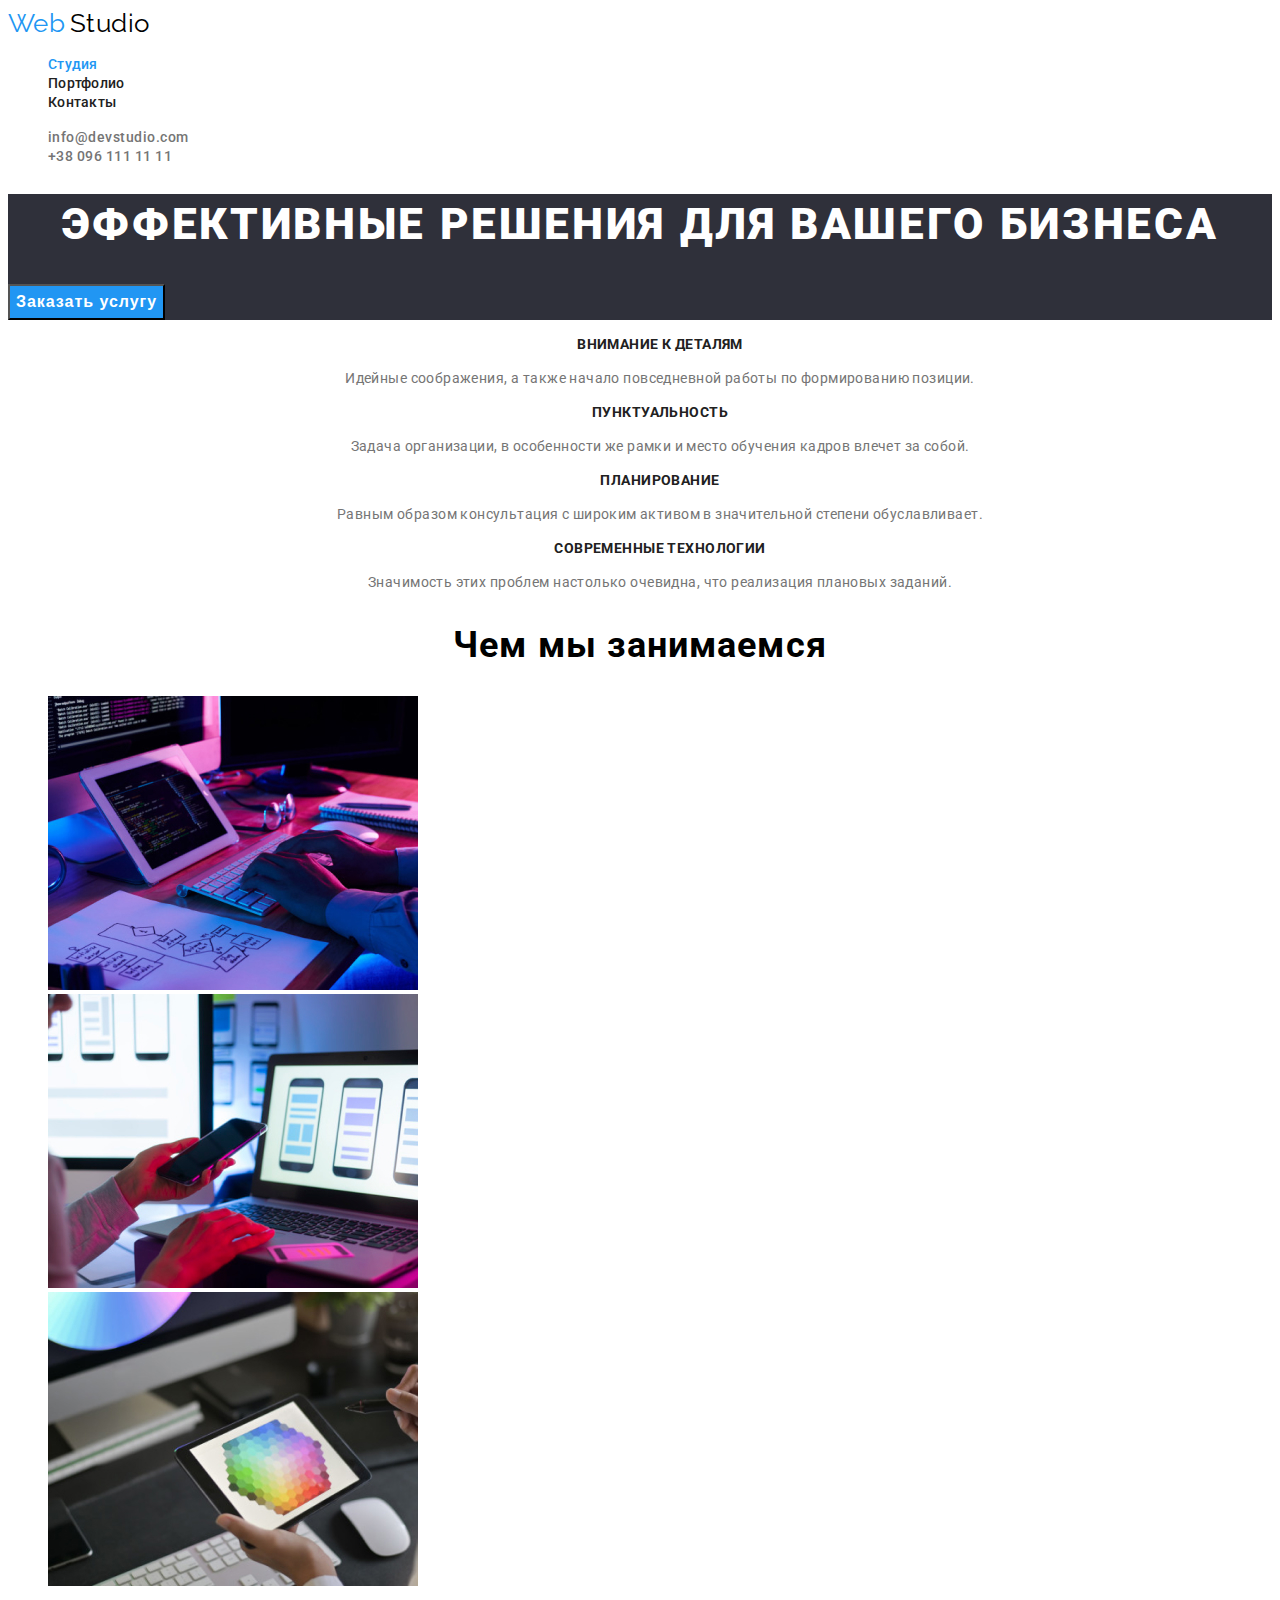
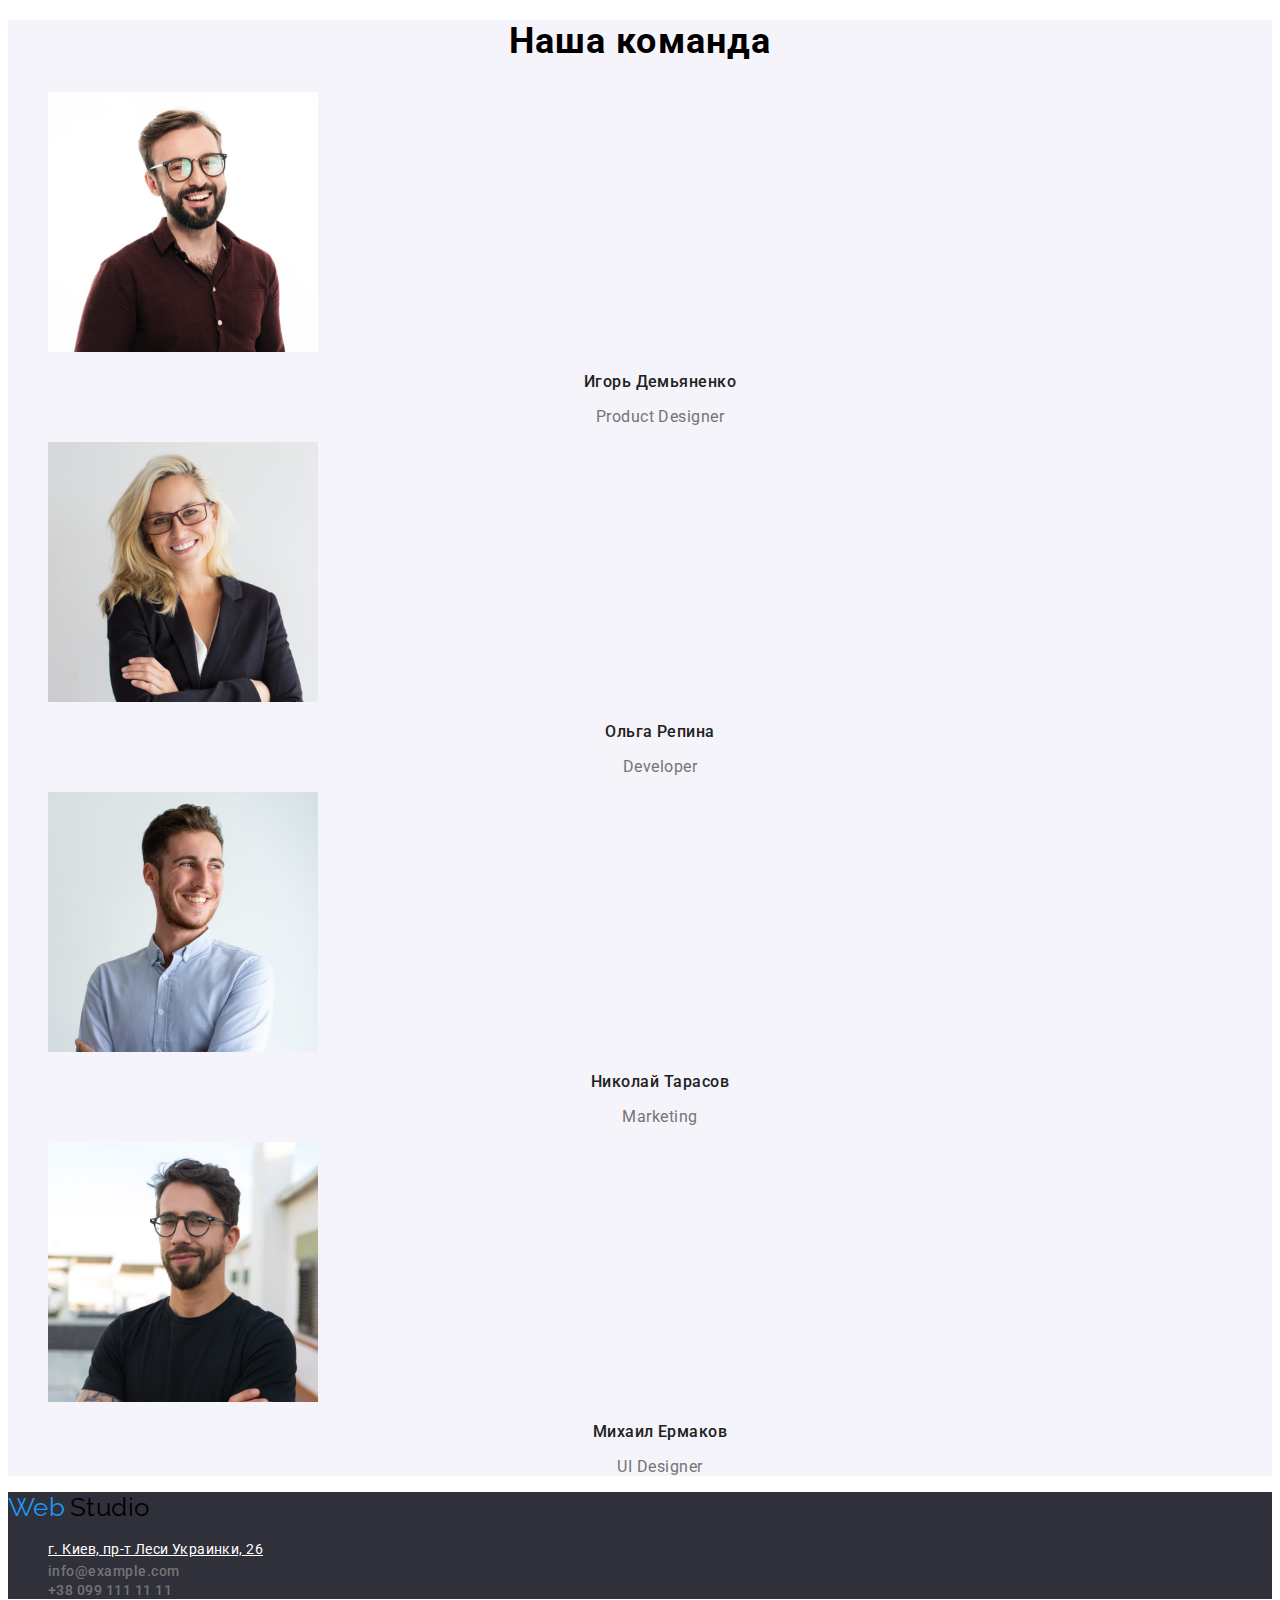
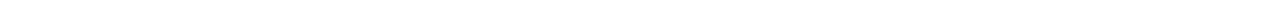
<file: index.html>
<!DOCTYPE html>
<html lang="ru">

<head>
    <meta charset="UTF-8">
    <meta http-equiv="X-UA-Compatible" content="IE=edge">
    <meta name="viewport" content="width=device-width, initial-scale=1.0">
    <title>Студия</title>
<link href="https://fonts.googleapis.com/css2?family=Raleway:wght@700&family=Roboto:wght@400;500;700;900&display=swap"
    rel="stylesheet">
<link rel="stylesheet" href="./css/styles.css" />
</head>

<body>
    <!--logo-->
    <header class="top line">
        <a href="index.html" class="logo">
            <span class="web">Web</span>
            <span class="studio">Studio</span></a>
        <nav class="nav">
            <ul class="nav-list list">
                <li class="nav-item">
                <a href="./index.html" class="nav-link link current">Студия</a>
                </li>
                <li class="nav-item">
                <a href="./portfolio.html" class="nav-link link">Портфолио</a>
                </li>
                <li class="nav-item">
                <a href="./Контакты" class="nav-link link">Контакты</a>
                </li>
            </ul>
        </nav>
        <ul class="contacts-list list">
            <li class="contacts-item">
            <a href="mailto:info@devstudio.com" class="contacts-link link">info@devstudio.com</a>
            </li>
            <li class="contacts-item">
            <a href="tel:+380961111111" class="contacts-link link">+38 096 111 11 11</a>
            </li>
        </ul>
        </header>
    <main>
        <!--hero-->
        <section class="hero">
            <h1 class="hero-title">Эффективные решения для вашего бизнеса</h1>
            <button type="button" class="hero-btn">Заказать услугу</button>
        </section>
        <!--Feature 1-->
        <section class="section">
            <ul>
                <li >
                    <h3 class="features-title">Внимание к деталям</h3>
                    <p class="features-text">Идейные соображения, а также
                        начало повседневной работы по
                        формированию позиции.</p>
                </li>
                <!--Feature 2-->
                <li>
                    <h3 class="features-title">Пунктуальность</h3>
                    <p class="features-text">Задача организации, в особенности
                        же рамки и место обучения кадров
                        влечет за собой.</p>
                </li>
                <!--Feature 3-->
                <li>
                    <h3 class="features-title">Планирование</h3>
                    <p class="features-text">Равным образом консультация
                        с широким активом в значительной
                        степени обуславливает.</p>
                </li>
                <!--Feature 4-->
                <li>
                    <h3 class="features-title">Современные технологии</h3>
                    <p class="features-text">Значимость этих проблем настолько очевидна,
                        что реализация плановых заданий.</p>
                </li>
            </ul>
        </section>
        <!--Projects-->
        <section class="section">
            <h2 class="title">Чем мы занимаемся</h2>
            <ul>
                <!--box1-->
                <li class="box"><img src="img/img(2).jpg" height="294" width="370" alt="photo"></li>
                <!--box2-->
                <li class="box"><img src="img/img.jpg" height="294" width="370" alt="photo1"></li>
                <!--box3-->
                <li class="box"><img src="img/img(1).jpg" height="294" width="370" alt="photo2"></li>
            </ul>
        </section>
        <!--Team-->
        <section class="command">
            <h2 class="title">Наша команда</h2>
            <ul>
                <!--Team card1-->
                <li class="card"><img src="img/img(3).jpg" height="260" width="270" alt="photo3">
                    <h3>Игорь Демьяненко</h3>
                    <p>Product Designer</p>
                </li>
                <!--Team card2-->
                <li class="card"><img src="img/img(4).jpg" height="260" width="270" alt="photo4">
                    <h3>Ольга Репина</h3>
                    <p>Developer</p>
                </li>
                <!--Team card3-->
                <li class="card"><img src="img/img(5).jpg" height="260" width="270" alt="photo5">
                    <h3>Николай Тарасов</h3>
                    <p>Marketing</p>
                </li>
                <!--Team card4-->
                <li class="card"><img src="img/img(6).jpg" height="260" width="270" alt="photo6">
                    <h3>Михаил Ермаков</h3>
                    <p>UI Designer</p>
                </li>
            </ul>
        </section>
    </main>
    <footer class="footer">
        <a href="index.html" class="logo">
            <span class="web">Web</span>
            <span class="studio">Studio</span></a>
        <address class="contakts-address">
            <ul class="list">
                <li>
                    <a href="/" class="address-link link">г. Киев, пр-т Леси Украинки, 26</a>
                </li>
                <li>
                    <a href="mailto:info@example.com" class="contacts-link link">info@example.com</a>
                </li>
                <li>
                    <a href="tel:+380991111111" class="contacts-link link">+38 099 111 11 11</a>
                </li>
            </ul>
        </address>
        </footer>
        </body>
</file>
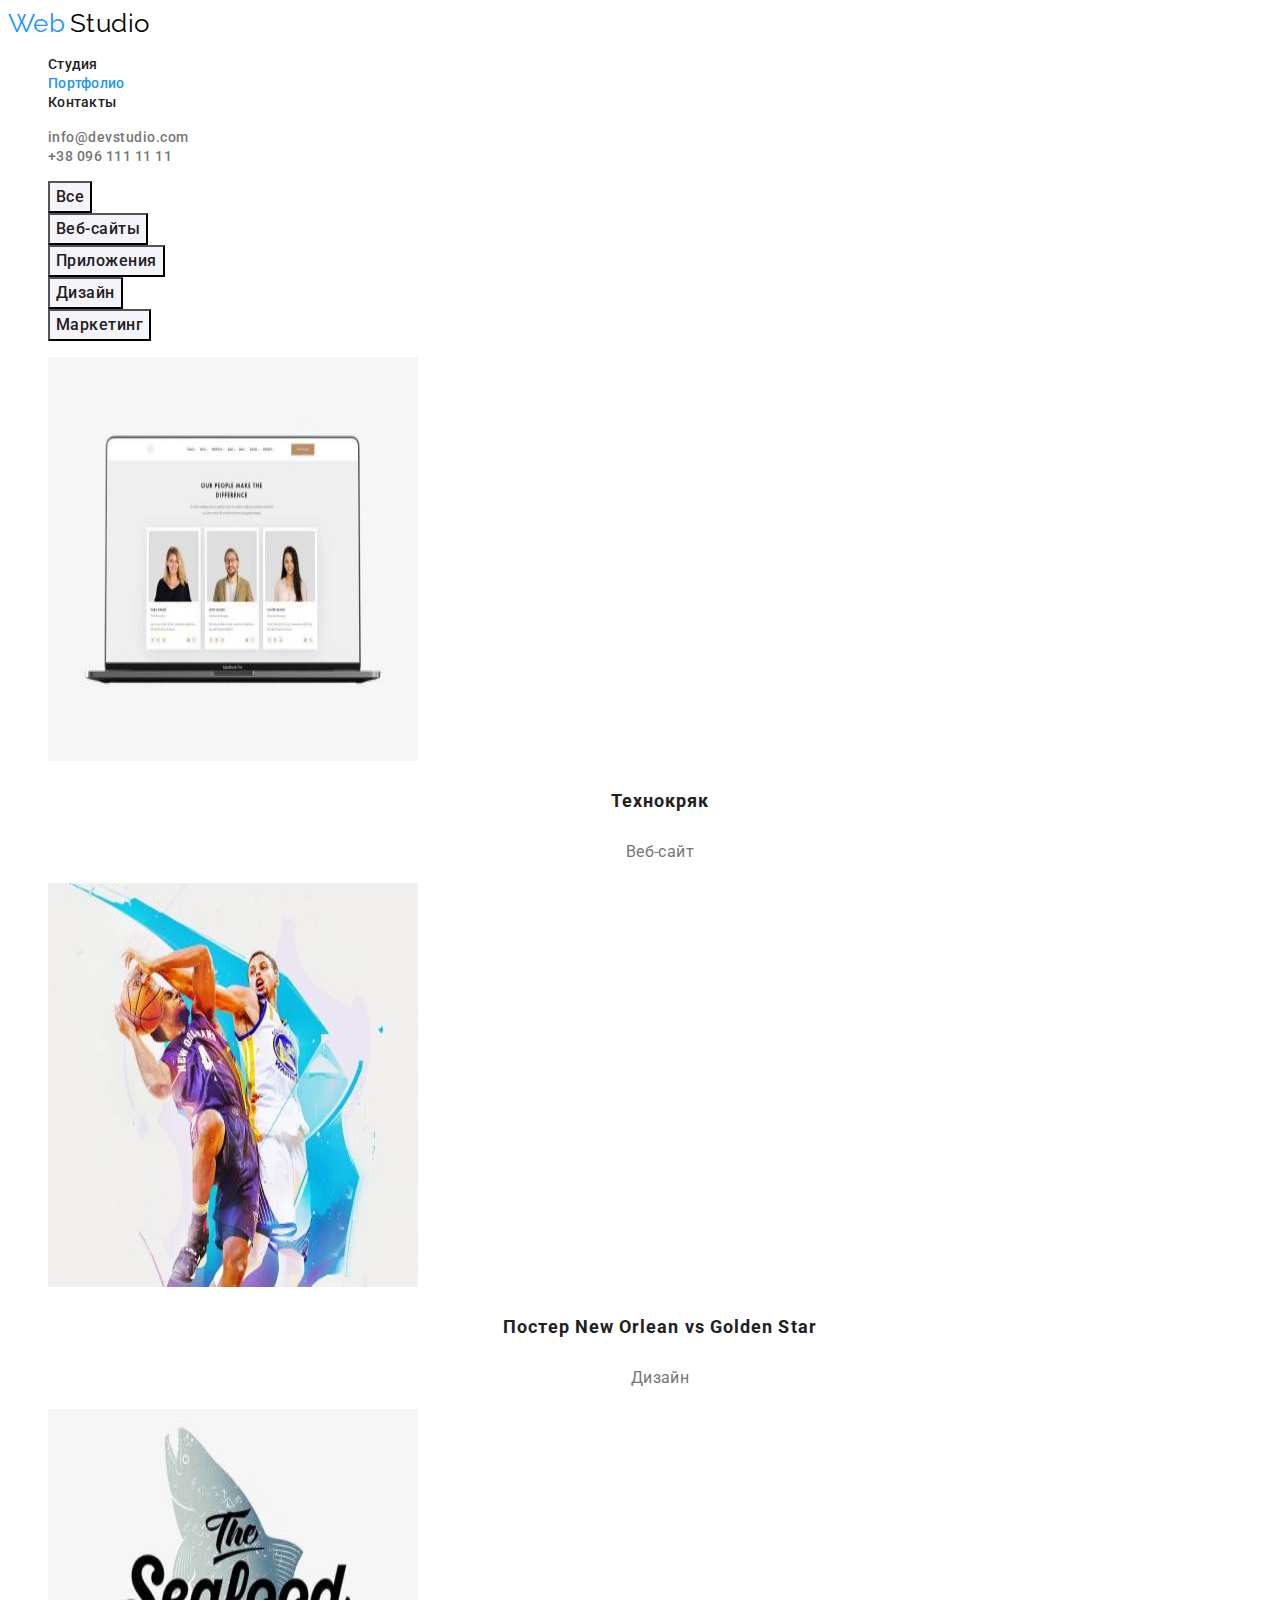
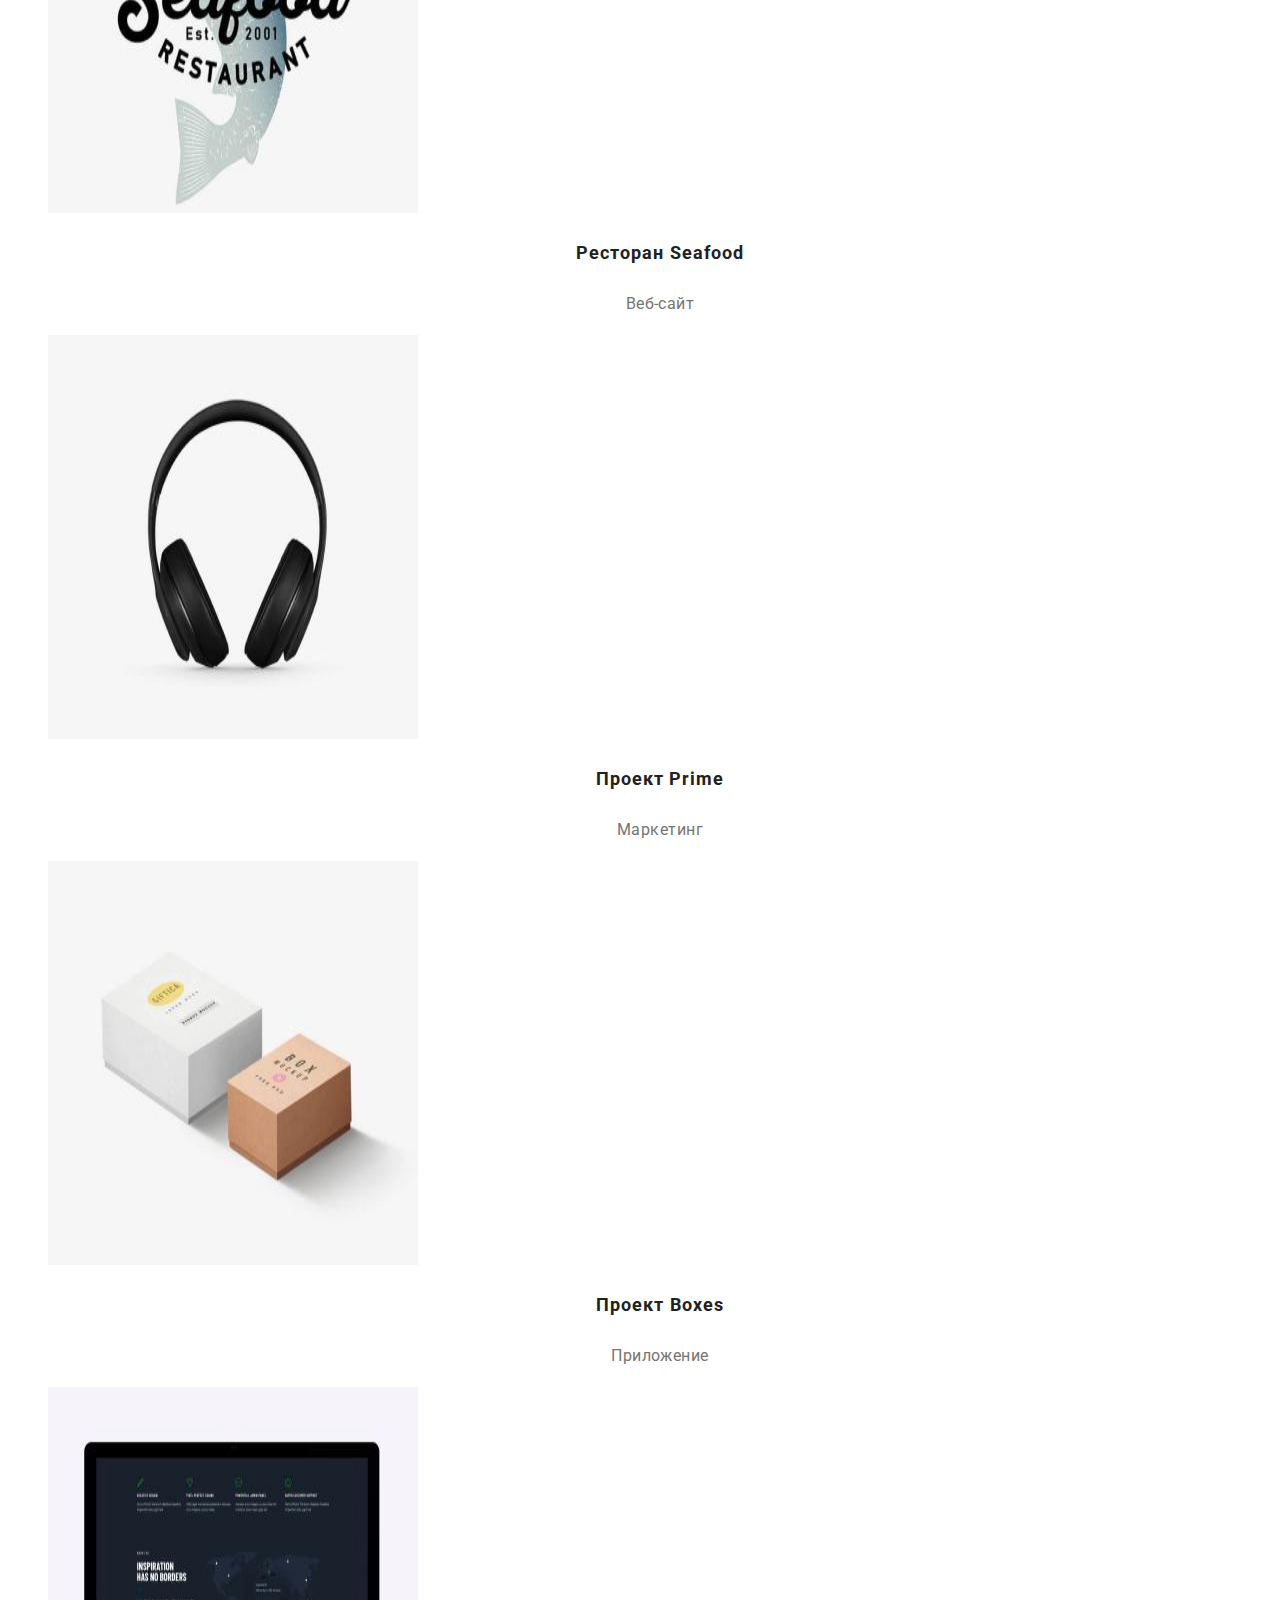
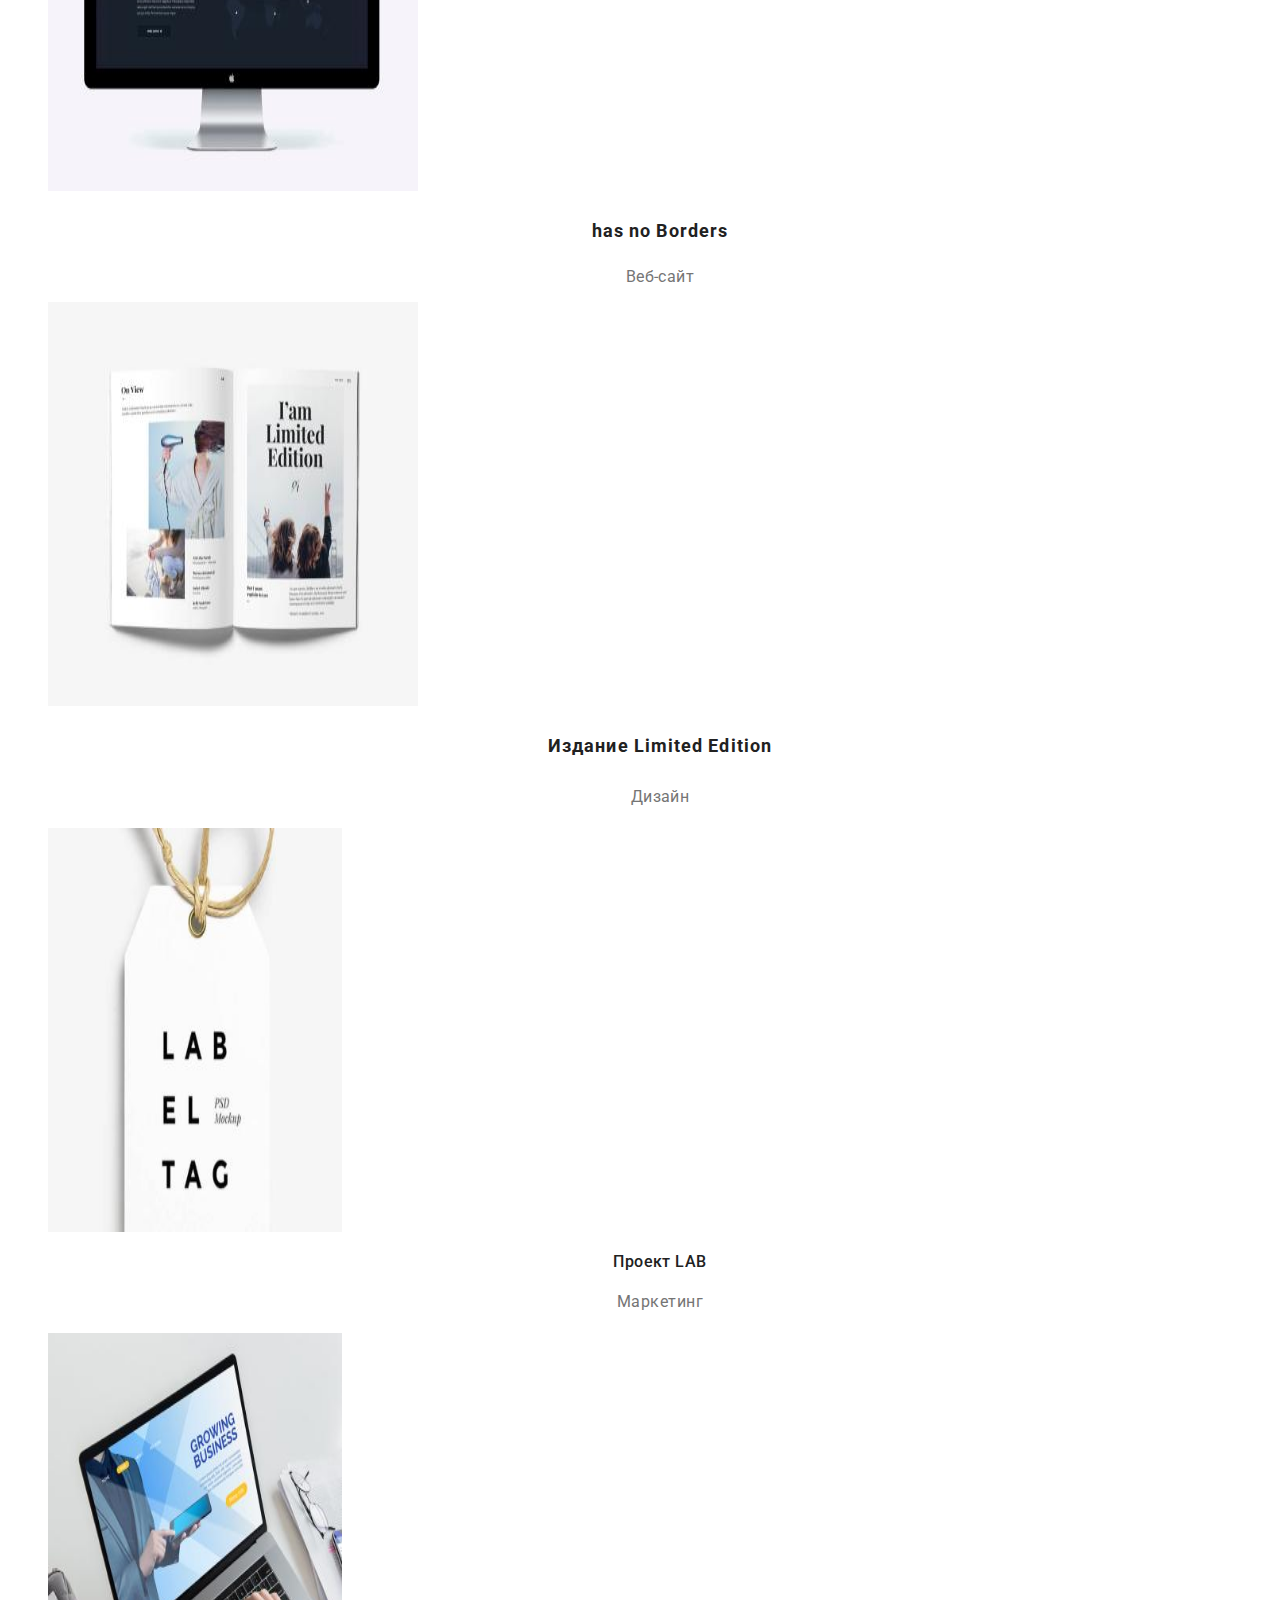
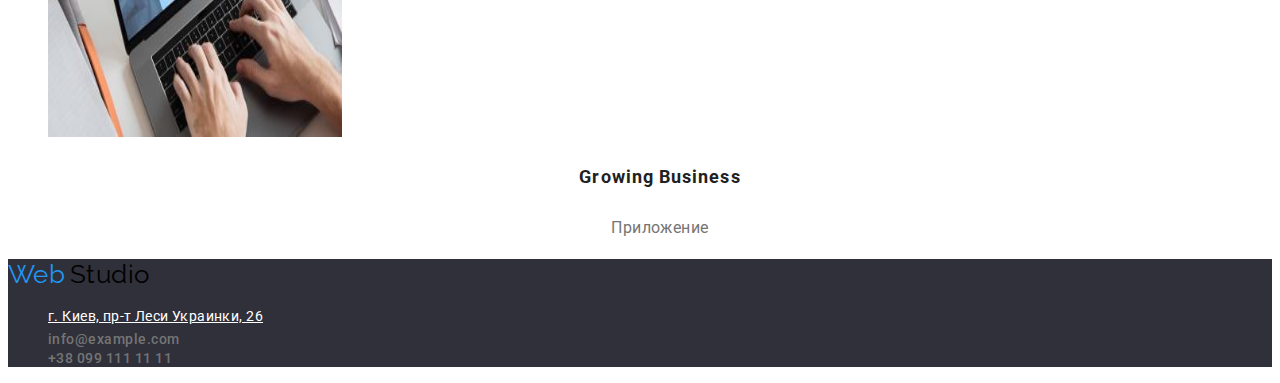
<file: portfolio.html>
<!DOCTYPE html>
<html lang="ru">

<head>
    <meta charset="UTF-8">
    <meta http-equiv="X-UA-Compatible" content="IE=edge">
    <meta name="viewport" content="width=device-width, initial-scale=1.0">
    <title>Портфолио</title>
    <link href="https://fonts.googleapis.com/css2?family=Raleway:wght@700&family=Roboto:wght@400;500;700;900&display=swap"
    rel="stylesheet"/>
    <link rel="stylesheet" href="./css/styles.css"/>
</head>

<body>
    <!--logo-->
    <header class="top line">
        <a href="index.html" class="logo">
            <span class="web">Web</span>
            <span class="studio">Studio</span></a>
    <nav class="nav">
        <ul class="nav-list list">
                <li class="nav-item">
                    <a href="./index.html" class="nav-link link ">Студия</a>
                </li>
                <li class="nav-item" >
                    <a href="./portfolio.html" class="nav-link link current">Портфолио</a>
                </li>
                <li class="nav-item">
                    <a href="./Контакты" class="nav-link link">Контакты</a>
                </li>
            </ul>
        </nav>
        <ul class="contacts-list list">
            <li class="contacts-item">
                <a href="mailto:info@devstudio.com" class="contacts-link link">info@devstudio.com</a>
            </li>
            <li class="contacts-item">
                <a href="tel:+380961111111" class="contacts-link link">+38 096 111 11 11</a>
            </li>
        </ul>
    </header>
    <main>
        <!--filter-->
        <ul class="filter-list list">
            <li>
                <button type="button" class="filter-btn">Все</button>
            </li>
            <li>
                <button type="button" class="filter-btn">Веб-сайты</button>
            </li>
            <li>
                <button type="button" class="filter-btn">Приложения</button>
            </li>
            <li>
                <button type="button" class="filter-btn">Дизайн</button>
            </li>
            <li>
                <button type="button" class="filter-btn">Маркетинг</button>
            </li>
        </ul>
            <!--Project-->
            <ul class="portfolio-list list">
                <li class="portfolio-item">
                    <img src="img/img-portfolio/Tehno.jpg" height="404" width="370" alt="Ноутбук">
                    <h3 class="portfolio-title">Технокряк</h3>
                    <p class="portfolio-text">Веб-сайт</p>
                </li>
                <li class="portfolio-item">
                    <img src="img/img-portfolio/Poster.jpg" height="404" width="370" alt="Баскетбол">
                    <h3 class="portfolio-title">Постер<span lang="en"> New Orlean vs Golden Star</span></h3>
                    <p class="portfolio-text">Дизайн</p>
                </li>
                <li class="portfolio-item">
                    <img src="img/img-portfolio/Seafood.jpg" height="404" width="370" alt="Ресторан">
                    <h3 class="portfolio-title">Ресторан<span lang="en"> Seafood</span></h3>
                    <p class="portfolio-text">Веб-сайт</p>
                </li>
                <li class="portfolio-item">
                    <img src="img/img-portfolio/Prime.jpg" height="404" width="370" alt="Наушники">
                    <h3 class="portfolio-title">Проект<span lang="en"> Prime</span></h3>
                    <p class="portfolio-text" >Маркетинг</p>
                </li>
                <li class="portfolio-item" >
                    <img src="img/img-portfolio/Boxes.jpg" height="404" width="370" alt="Коробки">
                    <h3 class="portfolio-title">Проект<span lang="en"> Boxes</span></h3>
                    <p class="portfolio-text" >Приложение</p>
                </li>
                <li class="portfolio-item">
                    <img src="img/img-portfolio/Borders.jpg" height="404" width="370" alt="Монитор">
                    <h3 class="portfolio-title"><span lang="en">has no Borders</span></h3>
                    <p>Веб-сайт</p>
                </li>
                <li class="portfolio-item">
                    <img src="img/img-portfolio/Limited.jpg" height="404" width="370" alt="Открытая книга">
                    <h3 class="portfolio-title" >Издание<span lang="en"> Limited Edition</span></h3>
                    <p class="portfolio-text">Дизайн</p>
                </li>
                <li class="portfolio-item">
                    <img src="img/img-portfolio/Marketing.jpg" height="404" width="294" alt="Эмблема">
                    <h3>Проект<span lang="en"> LAB</span></h3>
                    <p class="portfolio-text">Маркетинг</p>
                </li>
                <li class="portfolio-item">
                    <img src="img/img-portfolio/Business.jpg" height="404" width="294" alt="Работа с компютером">
                    <h3 class="portfolio-title" ><span lang="en"> Growing Business</span></h3>
                    <p class="portfolio-text">Приложение</p>
                </li>
            </ul>
    </main>
    <footer class="footer">
        <a href="index.html" class="logo">
            <span class="web">Web</span>
            <span class="studio">Studio</span></a>
        <address class="contakts-address">
            <ul class="list">
                <li>
                    <a href="/" class="address-link link">г. Киев, пр-т Леси Украинки, 26</a>
                </li>
                <li>
                    <a href="mailto:info@example.com" class="contacts-link link">info@example.com</a>
                </li>
                <li>
                    <a href="tel:+380991111111" class="contacts-link link">+38 099 111 11 11</a>
                </li>
            </ul>
        </address>
    </footer>
    </body>
</file>
<file: css/styles.css>
:root{
    --header-color: #ffffff;
    --primery-text-color: #212121;
    --second-text-color: #757575;
    --primery-title-color: #ffffff;
    --accent-color: #2196F3;
    --second-accent-color: #188CE8;
    --background-color: #2F303A;
}

/* body-style */
body {
background-color: #FFFFFF;
font-family: 'Roboto', sans-serif,'Raleway';
letter-spacing: 0.03em;
}
.top line{
background-color: #FFFFFF; 
border-radius: 0px;
}
.logo {
text-decoration: none;
}
.web{ color: #2196F3;
font-family: 'Raleway', normal;
font-size: 26px;
}
.studio {color: #000;
font-family: 'Raleway', normal;
font-size: 26px;
}
ul{
list-style: none;
}

/* Site nav */
.nav-link{
font-weight: 500;
font-size: 14px;
line-height: 1.14x;
letter-spacing: 0.02em;
color: var(--primery-text-color);
text-decoration: none;    
}
.nav-link:hover,
.nav-link:focus{
    color: var(--accent-color)
}
.current{
    color: var(--accent-color);
}

.contacts-link{
    font-weight: 500;
    font-size: 14px;
    line-height: 1.14;
    color: var(--second-text-color);
    text-decoration: none;
}
.contacts-link:hover,
.contacts-link:focus{
    color: var(--accent-color);
}
/*----hero-----*/
.hero {
background-color: #2F303A;
}
.hero-title{
font-family: Roboto;
font-style: normal;
font-weight: 900;
font-size: 44px;
line-height: 60px;
text-align: center;
letter-spacing: 0.06em;
text-transform: uppercase;
color: #FFFFFF;
}
.hero-btn{
    font-weight: bold;
    letter-spacing: 0.06em;
    font-size: 16px;
    line-height: 1.88;
    color: var(--primery-title-color);
    background-color: var(--accent-color);
}
.hero-btn:hover,
.hero-btn:focus{
background-color: var(--second-accent-color);
}
/*----features-----*/

.features-title{
font-family: Roboto;
font-style: normal;
font-weight: bold;
font-size: 14px;
line-height: 16px;
letter-spacing: 0.03em;
text-transform: uppercase;
}
.features-text{
font-family: Roboto;
font-style: normal;
font-weight: normal;
font-size: 14px;
line-height: 24px;
}
.title{
font-family: Roboto;
font-size: 36px;
font-style: normal;
font-weight: 700;
letter-spacing: 0.03em;
text-align: center;
}
.box{
border-radius: 0px; 
}
.command{
background-color: #F5F4FA; 
border-radius: [object Object]px;
}
.card{
border-radius: [object Object]px;  
}
h3{
font-family: Roboto;
color: #212121;
font-size: 16px;
font-style: normal;
font-weight: 500;
letter-spacing: 0.03em;
text-align: center;
}
p{
color:#757575;
font-family: Roboto;
font-size: 16px;
font-style: normal;
font-weight: 400;
letter-spacing: 0.03em;
text-align: center;
}
/* -----footer------ */
.footer{
background-color: #2F303A;
border-radius: 0px;   
}
.footer-link-light{
    font-family: 'Raleway', sans-serif;
    font-weight: bold;
    font-size: 26px;
    line-height: 1.19;
    letter-spacing: 0.03em;
    color: var(--primery-title-color);
}
.contakts-address{
    font-style: inherit;  
}
.address-link{
    font-size: 14px;
    line-height: 1.71;
    letter-spacing: 0.03em;
    color: var(--primery-title-color);
    background-color: var(--background-color);
}
/* ------portfolio page------ */

.filter-btn{
    font-family: inherit;
    font-weight: 500;
    font-size: 16px;
    line-height: 1.63;
    text-align: center;
    letter-spacing: 0.03em;
    color: var(--primery-text-color);
    background-color:  #F5F4FA ;
}
.filter-btn:hover,
.filter-btn:focus{
    color: var(--primery-title-color);
    background-color: var(--accent-color); 
}
.portfolio-title{
    font-weight: bold;
    font-size: 18px;
    line-height: 2;
    color: var(--primery-text-color);
    letter-spacing: 0.06em;
}
.portfolio-text{
    font-size: 16px;
    line-height: 1.87;
    letter-spacing: 0.03em;
    color: var(--second-text-color);
}
</file>
